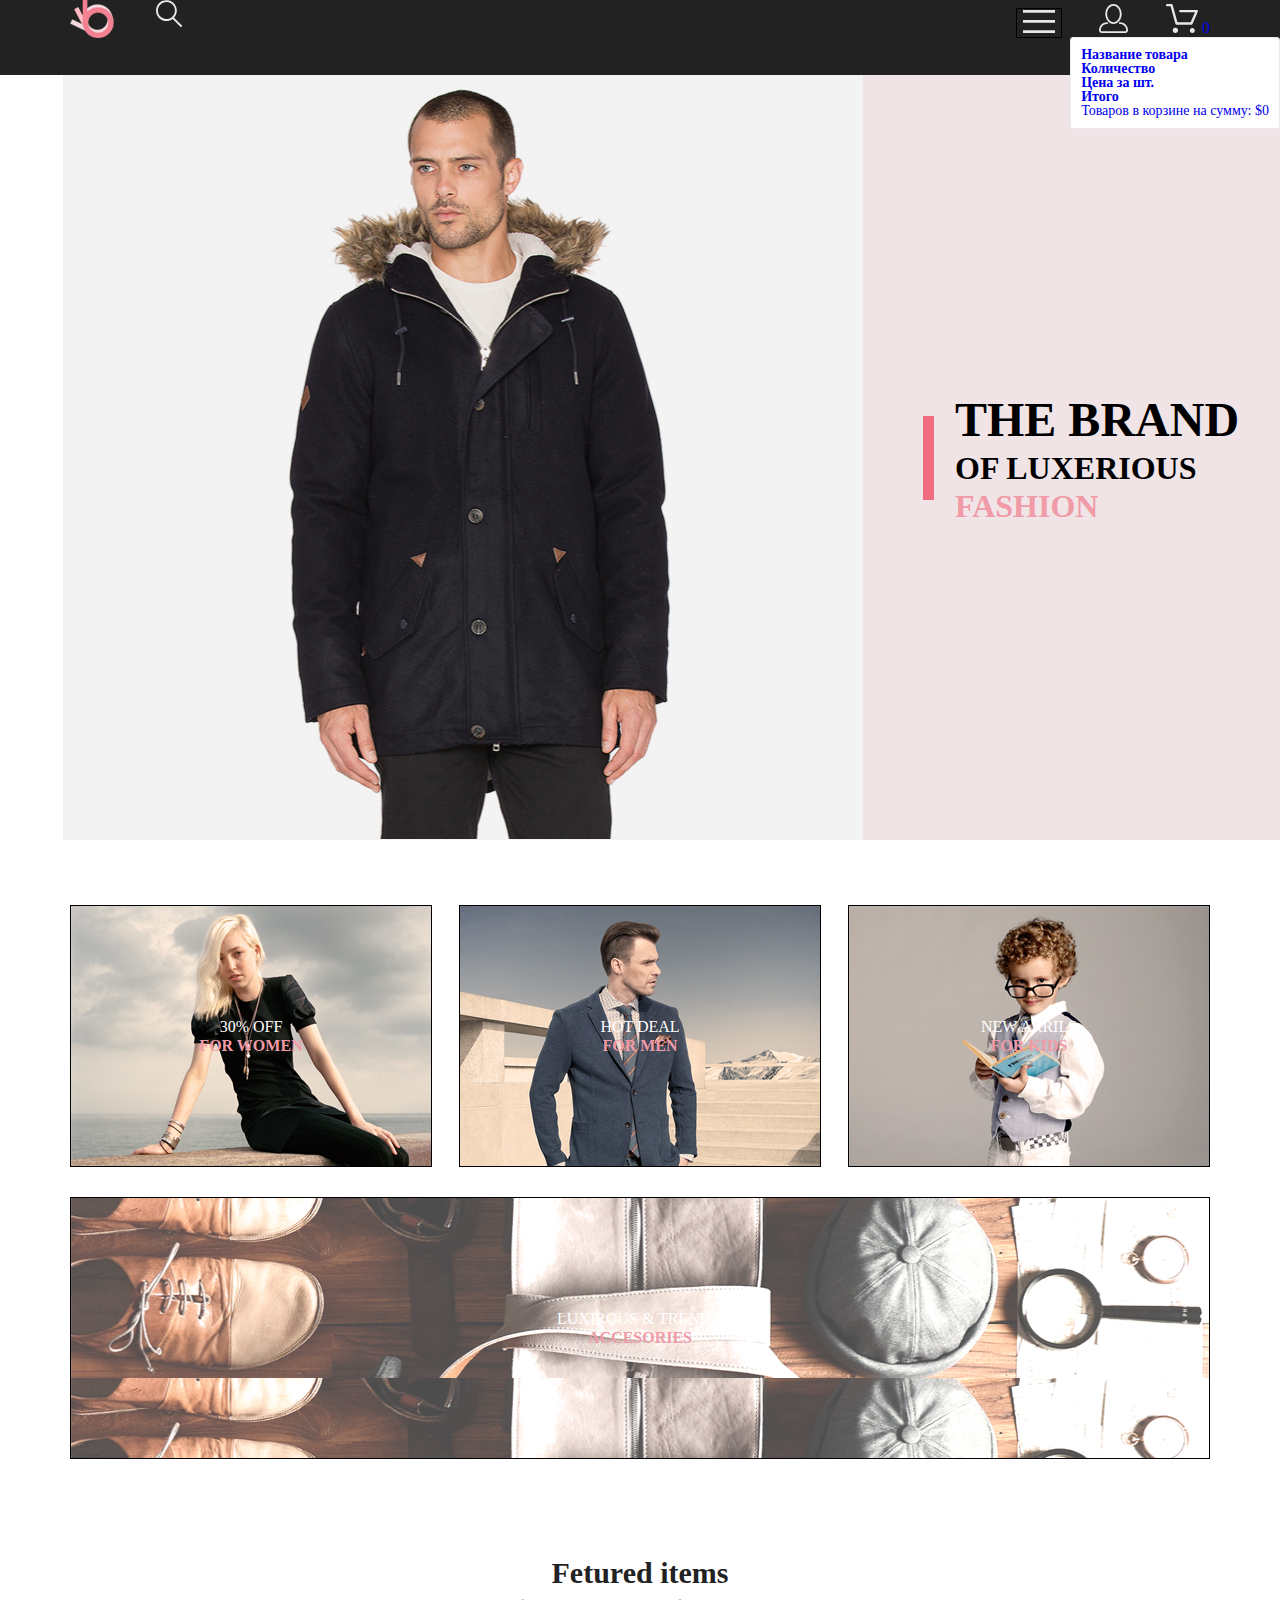
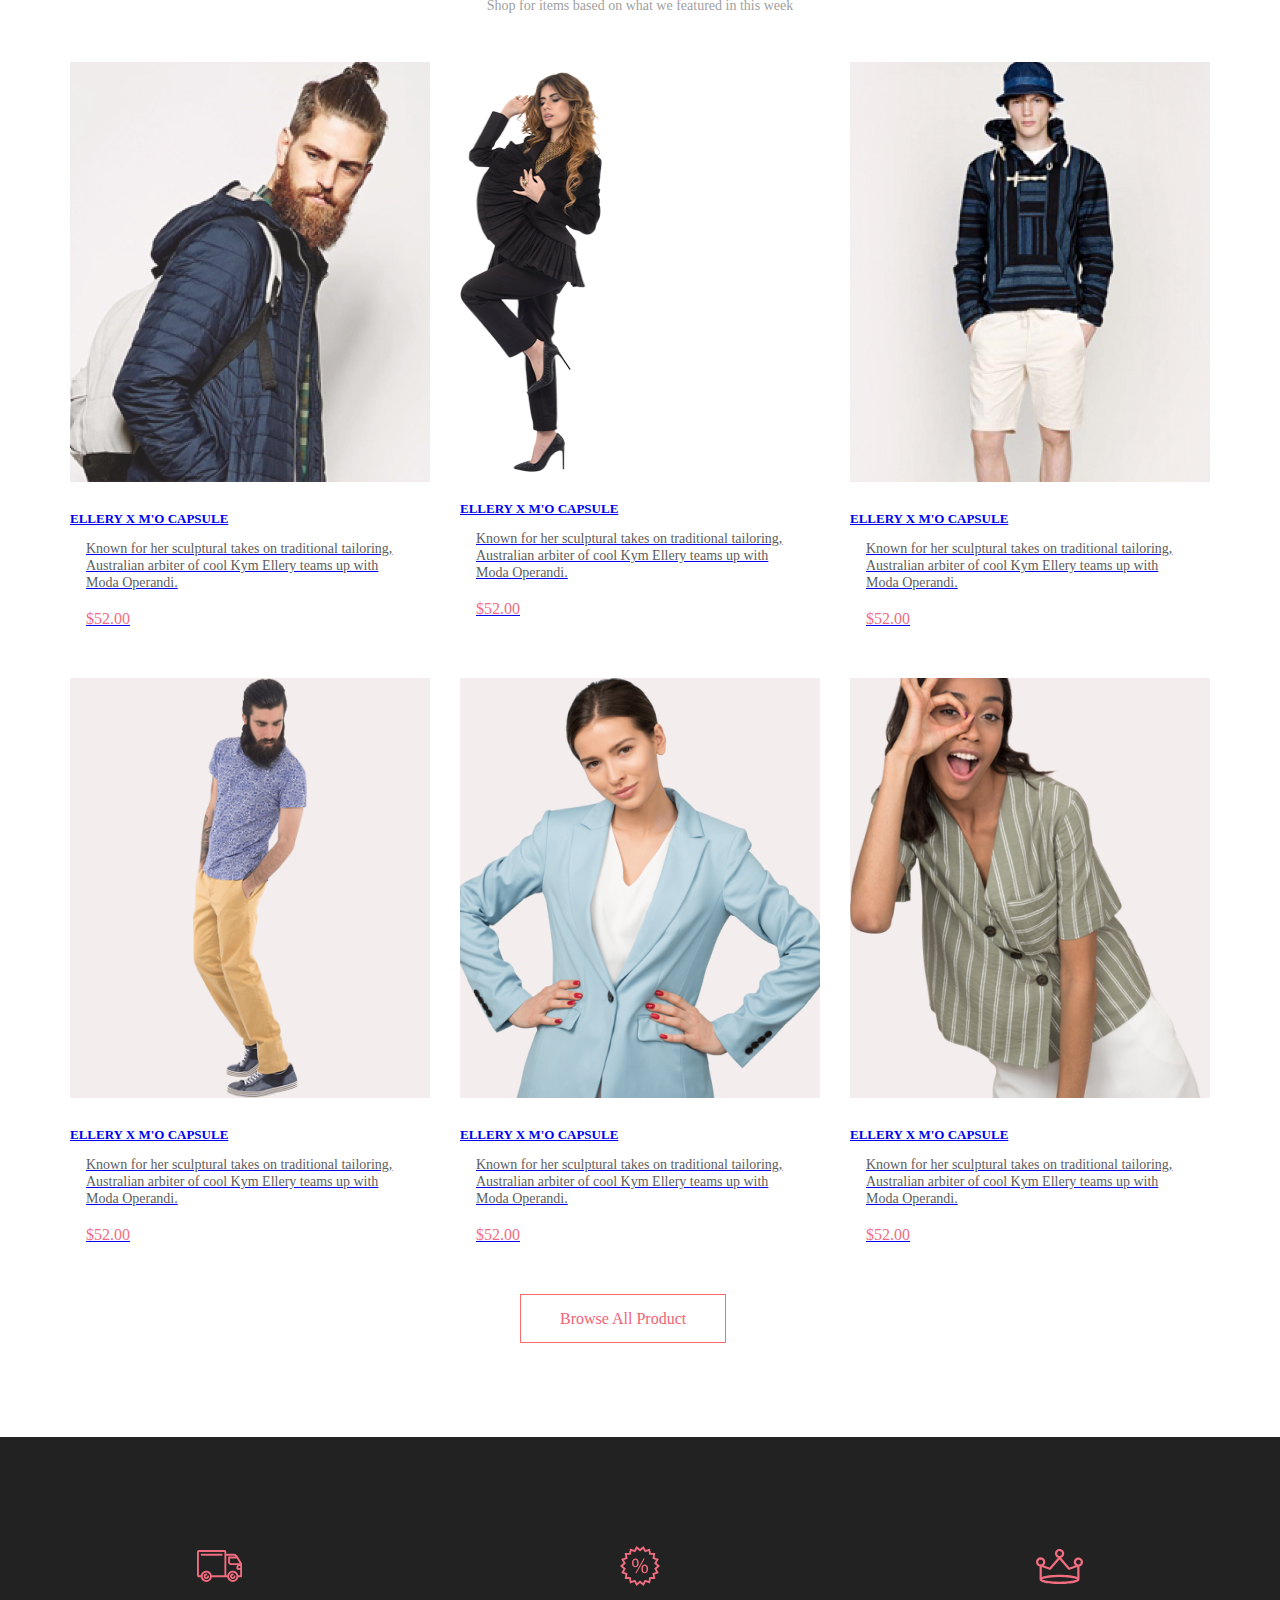
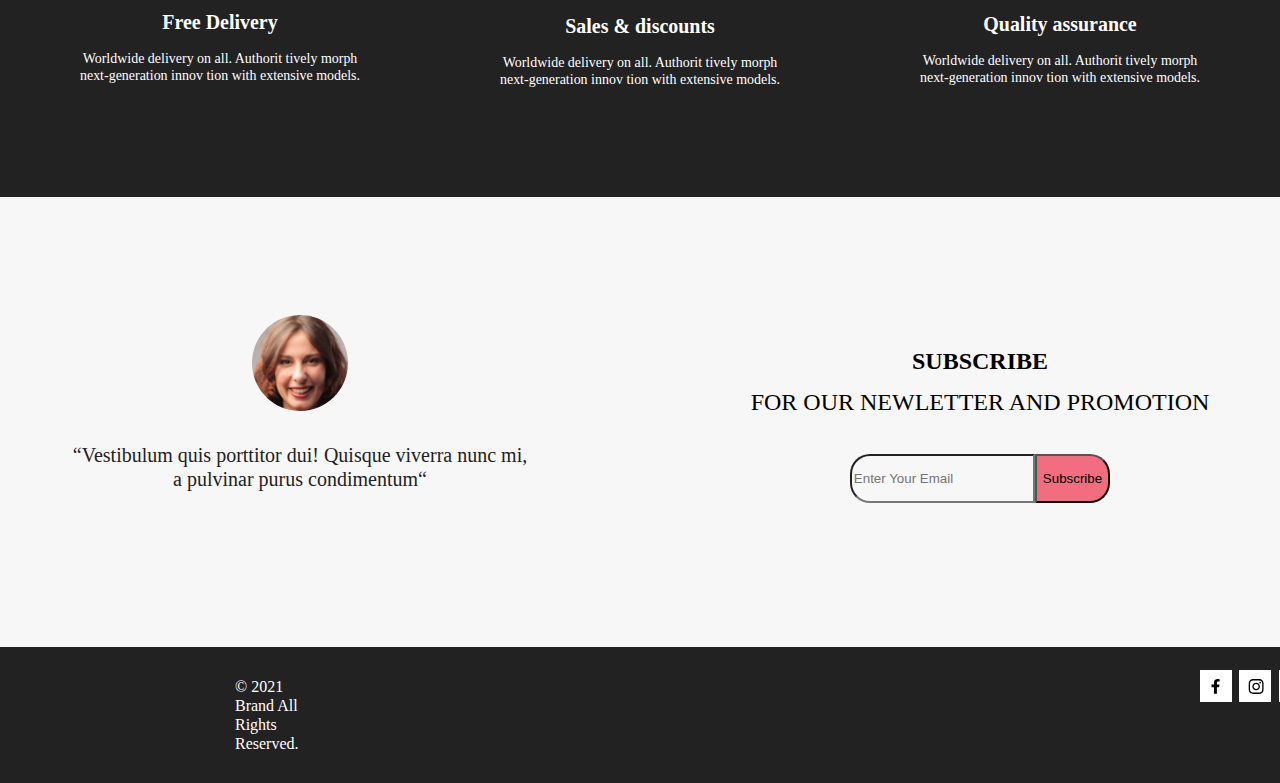
<file: index.html>
<!DOCTYPE html>
<html lang="en">

<head>
    <meta charset="UTF-8">
    <meta http-equiv="X-UA-Compatible" content="IE=edge">
    <meta name="viewport" content="width=device-width, initial-scale=1.0">
    <title>Document</title>
    <link rel="stylesheet" href="./scss/style.css">
    <link rel="preconnect" href="https://fonts.googleapis.com">
    <link rel="preconnect" href="https://fonts.gstatic.com" crossorigin>
    <link href="https://fonts.googleapis.com/css2?family=Lato:ital,wght@0,400;0,700;0,900;1,400&display=swap"
        rel="stylesheet">
</head>

<body>
    <header class="header">
        <div class=" header__wrp container">
            <div class="header__logo-form-wrp">
                <a class="header__logo" href="#">
                    <img src="./svg/logo.svg" alt="logo"></a>
                <div class="header__search">
                    <svg class="loupe__icon" width="27" height="28" viewBox="0 0 27 28"
                        xmlns="http://www.w3.org/2000/svg">
                        <path
                            d="M19.0596 17.6259C20.6713 15.8658 21.6282 13.6048 21.7698 11.2225C21.9113 8.84018 21.2288 6.48173 19.8369 4.54318C18.445 2.60463 16.4285 1.20404 14.126 0.576619C11.8234 -0.0508009 9.3751 0.13316 7.19217 1.09761C5.00923 2.06205 3.22463 3.74825 2.13804 5.87302C1.05145 7.9978 0.729054 10.4318 1.225 12.7661C1.72094 15.1005 3.00501 17.1932 4.86158 18.6927C6.71814 20.1922 9.03413 21.0072 11.4206 21.0009C13.673 21.004 15.8645 20.27 17.6606 18.9109L25.4086 26.7179C25.4941 26.807 25.5965 26.8781 25.7099 26.927C25.8232 26.9759 25.9452 27.0017 26.0686 27.0029C26.1923 27.0033 26.3148 26.9782 26.4283 26.9292C26.5419 26.8801 26.6441 26.8082 26.7286 26.7179C26.9025 26.537 26.9997 26.2958 26.9997 26.0449C26.9997 25.794 26.9025 25.5528 26.7286 25.3719L19.0596 17.6259ZM2.88662 10.5009C2.89946 8.81563 3.41094 7.17187 4.35659 5.77685C5.30224 4.38183 6.63972 3.29801 8.20044 2.662C9.76115 2.02599 11.4752 1.86627 13.1266 2.20298C14.7779 2.53969 16.2926 3.35775 17.4797 4.55404C18.6668 5.75033 19.4732 7.27129 19.7972 8.92519C20.1212 10.5791 19.9483 12.2919 19.3002 13.8476C18.6522 15.4034 17.5581 16.7325 16.1559 17.6674C14.7536 18.6023 13.1059 19.1011 11.4206 19.1009C9.14916 19.0901 6.97482 18.1784 5.37484 16.566C3.77486 14.9537 2.87998 12.7724 2.88662 10.5009Z" />
                    </svg>
                </div>
            </div>
            <div class="header__menu">
                <button class="header__menu--button">
                    <svg class="burger__icon" width="32" height="23" viewBox="0 0 32 23"
                        xmlns="http://www.w3.org/2000/svg">
                        <path d="M0 23V20.31H32V23H0ZM0 12.76V10.07H32V12.76H0ZM0 2.69V0H32V2.69H0Z" />
                    </svg>
                </button>
                <a class="header__link" href="#">
                    <svg class="people__icon" width="29" height="29" viewBox="0 0 29 29"
                        xmlns="http://www.w3.org/2000/svg">
                        <path
                            d="M14.5 19.937C19 19.937 22.656 15.464 22.656 9.968C22.656 4.472 19 0 14.5 0C13.3631 0.0217413 12.2463 0.303398 11.2351 0.823397C10.2239 1.34339 9.34507 2.08794 8.66602 3C7.12663 4.99573 6.30819 7.45381 6.34399 9.974C6.34399 15.465 10 19.937 14.5 19.937ZM14.5 1.813C18 1.813 20.844 5.472 20.844 9.969C20.844 14.466 17.998 18.125 14.5 18.125C11.002 18.125 8.15603 14.465 8.15503 9.969C8.15403 5.473 11 1.813 14.5 1.813ZM20.844 18.125C20.6036 18.125 20.373 18.2205 20.203 18.3905C20.033 18.5605 19.9375 18.7911 19.9375 19.0315C19.9375 19.2719 20.033 19.5025 20.203 19.6725C20.373 19.8425 20.6036 19.938 20.844 19.938C22.526 19.9399 24.1386 20.6088 25.3279 21.7982C26.5172 22.9875 27.1861 24.6 27.188 26.282C27.1875 26.5221 27.0918 26.7523 26.922 26.9221C26.7522 27.0918 26.5221 27.1875 26.282 27.188H2.71997C2.47985 27.1875 2.24975 27.0918 2.07996 26.9221C1.91016 26.7523 1.81449 26.5221 1.81396 26.282C1.81608 24.6001 2.48517 22.9877 3.67444 21.7985C4.86371 20.6092 6.47608 19.9401 8.15796 19.938C8.39824 19.938 8.62868 19.8425 8.79858 19.6726C8.96849 19.5027 9.06396 19.2723 9.06396 19.032C9.06396 18.7917 8.96849 18.5613 8.79858 18.3914C8.62868 18.2215 8.39824 18.126 8.15796 18.126C5.99541 18.1279 3.92201 18.9875 2.39258 20.5164C0.863144 22.0453 0.00264777 24.1185 0 26.281C0.000794067 27.0019 0.287502 27.693 0.797241 28.2027C1.30698 28.7125 1.99811 28.9992 2.71899 29H26.282C27.0027 28.9989 27.6936 28.7121 28.2031 28.2024C28.7126 27.6927 28.9992 27.0017 29 26.281C28.9974 24.1187 28.1372 22.0457 26.6083 20.5168C25.0793 18.9878 23.0063 18.1276 20.844 18.125Z" />
                    </svg>
                </a>
                <a class="header__link" href="#">
                    <span class="basketIconWrap">
                        <svg class="basket__icon" width="33" height="29" viewBox="0 0 33 29" fill="none"
                            xmlns="http://www.w3.org/2000/svg">
                            <path
                                d="M27.199 29C26.5512 28.9738 25.9396 28.6948 25.4952 28.2227C25.0509 27.7506 24.8094 27.1232 24.8225 26.475C24.8356 25.8269 25.1023 25.2097 25.5653 24.7559C26.0283 24.3022 26.6508 24.048 27.2991 24.048C27.9474 24.048 28.5697 24.3022 29.0327 24.7559C29.4957 25.2097 29.7624 25.8269 29.7755 26.475C29.7886 27.1232 29.5471 27.7506 29.1028 28.2227C28.6585 28.6948 28.0468 28.9738 27.399 29H27.199ZM7.75098 26.32C7.75098 25.79 7.90815 25.2718 8.20264 24.8311C8.49712 24.3904 8.91569 24.0469 9.4054 23.844C9.8951 23.6412 10.434 23.5881 10.9539 23.6915C11.4737 23.7949 11.9512 24.0502 12.326 24.425C12.7009 24.7998 12.9562 25.2773 13.0596 25.7972C13.163 26.317 13.1098 26.8559 12.907 27.3456C12.7041 27.8353 12.3606 28.2539 11.9199 28.5483C11.4792 28.8428 10.9611 29 10.431 29C10.0789 29.0003 9.73017 28.9311 9.40479 28.7966C9.0794 28.662 8.78374 28.4646 8.53467 28.2158C8.28559 27.9669 8.08805 27.6713 7.95325 27.3461C7.81844 27.0208 7.74902 26.6721 7.74902 26.32H7.75098ZM11.551 20.686C11.2916 20.6868 11.039 20.6024 10.8322 20.4457C10.6253 20.2891 10.4756 20.0689 10.406 19.819L5.573 2.36401H2.18005C1.86657 2.36401 1.56591 2.23947 1.34424 2.01781C1.12257 1.79614 0.998047 1.49549 0.998047 1.18201C0.998047 0.868519 1.12257 0.567873 1.34424 0.346205C1.56591 0.124537 1.86657 5.81268e-06 2.18005 5.81268e-06H6.46106C6.72055 -0.00080736 6.97309 0.0837201 7.17981 0.240568C7.38653 0.397416 7.53589 0.617884 7.60498 0.868006L12.438 18.323H25.616L29.999 8.27501H15.399C15.2409 8.27961 15.0834 8.25242 14.9359 8.19507C14.7884 8.13771 14.6539 8.05134 14.5404 7.94108C14.4269 7.83082 14.3366 7.69891 14.275 7.55315C14.2134 7.40739 14.1816 7.25075 14.1816 7.0925C14.1816 6.93426 14.2134 6.77762 14.275 6.63186C14.3366 6.4861 14.4269 6.35419 14.5404 6.24393C14.6539 6.13367 14.7884 6.0473 14.9359 5.98994C15.0834 5.93259 15.2409 5.90541 15.399 5.91001H31.812C32.0077 5.90996 32.2003 5.95866 32.3724 6.05172C32.5446 6.14478 32.6908 6.27926 32.798 6.44301C32.9058 6.60729 32.9714 6.79569 32.9889 6.99145C33.0063 7.18721 32.9752 7.38424 32.8981 7.565L27.493 19.977C27.4007 20.1876 27.249 20.3668 27.0565 20.4927C26.864 20.6186 26.6391 20.6858 26.4091 20.686H11.551Z"
                                fill="#E8E8E8" />
                        </svg>
                        <span class="basket__icon--circle">0</span>
                        <div class="basket hidden">
                            <div class="basketRow basketHeader">
                                <div>Название товара</div>
                                <div>Количество</div>
                                <div>Цена за шт.</div>
                                <div>Итого</div>
                            </div>

                            <div class="basketTotal">
                                Товаров в корзине на сумму:
                                $<span class="basketTotalValue">0</span>
                            </div>
                        </div>
                    </span>

                </a>
            </div>
        </div>




        <nav class="header__nav">
            <h2 class="header__nav--title">menu</h2>
            <ul class="header__nav--list">
                <li class="header__nav--item nav-sub-item">
                    <a class="nav-sub-item__link" href="#">man</a>
                    <ul class="nav-sub-item__list">
                        <li><a class="nav-sub-item__link" href="#">accessories</a></li>
                        <li><a class="nav-sub-item__link" href="#">bags</a></li>
                        <li><a class="nav-sub-item__link" href="#">denim</a></li>
                        <li><a class="nav-sub-item__link" href="#">t-shirts</a></li>
                    </ul>
                </li>
                <li class="header__nav--item nav-sub-item">
                    <a class="nav-sub-item__link" href="#">woman</a>
                    <ul class="nav-sub-item__list">
                        <li><a class="nav-sub-item__link" href="#">accessories</a></li>
                        <li><a class="nav-sub-item__link" href="#">jackets & coats</a></li>
                        <li><a class="nav-sub-item__link" href="#">polos</a></li>
                        <li><a class="nav-sub-item__link" href="#">t-shirts</a></li>
                        <li><a class="nav-sub-item__link" href="#">shirts</a></li>
                    </ul>
                </li>
                <li class="header__nav--item nav-sub-item">
                    <a class="nav-sub-item__link" href="#">kids</a>
                    <ul class="nav-sub-item__list">
                        <li><a class="nav-sub-item__link" href="#">accessories</a></li>
                        <li><a class="nav-sub-item__link" href="#">jackets & coats</a></li>
                        <li><a class="nav-sub-item__link" href="#">polos</a></li>
                        <li><a class="nav-sub-item__link" href="#">t-shirts</a></li>
                        <li><a class="nav-sub-item__link" href="#">shirts</a></li>
                        <li><a class="nav-sub-item__link" href="#">bags</a></li>
                    </ul>
                </li>
            </ul>
        </nav>
    </header>


    <main>
        <section class="brand">
            <img class="brand__img" src="./png/man.png" alt="man" width="800" height="765">
            <div class="brand__title-wrp">
                <h1 class="brand__title">the brand<span class="brand__subtitle"> of luxerious<span
                            class="brand__subtitle-pink"> fashion</span></span></h1>
            </div>
        </section>
        <section class="sales container">
            <h2 class="visually-hidden">sales</h2>
            <ul class="sales__list">
                <li class="sales__item sales__item--woman">
                    <p class="sales__item-text">30% off</p>
                    <h3 class="sales__item-title">for women</h3>
                </li>
                <li class="sales__item sales__item--man">
                    <p class="sales__item-offer">hot deal</p>
                    <h3 class="sales__item-chapter">for men</h3>
                </li>
                <li class="sales__item sales__item--kids">
                    <p class="sales__item-recording">new arrils</p>
                    <h3 class="sales__item-column">for kids</h3>
                </li>
                <li class="sales__item sales__item--shoes">
                    <p class="sales__item-inscription">luxirous & trendy</p>
                    <h3 class="sales__item-catalog">accesories</h3>
                </li>
            </ul>
        </section>
        <section class="products container">
            <h2 class="products__title">Fetured items</h2>
            <p class="products__subtitle">Shop for items based on what we featured in this week</p>
            <ul class="products__list">
                <li class="products__item">
                    <a href="#">
                        <img class="products__item--img" src="./png/product-1.jpg" alt="product-1">
                        <div class="overlay">
                            <div class="border">
                                <button class="border__info" productId="0">
                                    <img class="border__basket" src="./svg/product_basket.svg" alt="product_basket">
                                    <p class="border__text">Add to Cart</p>
                                </button>
                            </div>
                        </div>
                        <div class="products__block">
                            <h3 class="products__item-title">ellery x m'o capsule</h3>
                            <p class="products__item-text">Known for her sculptural takes on traditional tailoring,
                                Australian arbiter of cool Kym Ellery
                                teams up with Moda Operandi.</p>
                            <p class="products__item-price">$52.00</p>
                        </div>
                    </a>
                </li>
                <li class="products__item">
                    <a href="#">
                        <img class="products__item--img" src="./png/product-2.png" alt="product-2">
                        <div class="overlay">
                            <div class="border">
                                <button class="border__info" productId="1">
                                    <img class="border__basket" src="./svg/product_basket.svg" alt="product_basket">
                                    <p class="border__text">Add to Cart</p>
                                </button>
                            </div>
                        </div>
                        <div class="products__block">
                            <h3 class="products__item-title">ellery x m'o capsule</h3>
                            <p class="products__item-text">Known for her sculptural takes on traditional tailoring,
                                Australian
                                arbiter of cool Kym Ellery teams up with Moda Operandi.</p>
                            <p class="products__item-price">$52.00</p>
                        </div>
                    </a>
                </li>
                <li class="products__item">
                    <a href="#">
                        <img class="products__item--img" src="./png/product-3.jpg" alt="product-3">
                        <div class="overlay">
                            <div class="border">
                                <button class="border__info" productId="2">
                                    <img class="border__basket" src="./svg/product_basket.svg" alt="product_basket">
                                    <p class="border__text">Add to Cart</p>
                                </button>
                            </div>
                        </div>
                        </div>
                        <div class="products__block">
                            <h3 class="products__item-title">ellery x m'o capsule</h3>
                            <p class="products__item-text">Known for her sculptural takes on traditional tailoring,
                                Australian
                                arbiter of cool Kym Ellery
                                teams up with Moda Operandi.</p>
                            <p class="products__item-price">$52.00</p>
                        </div>
                    </a>
                </li>
                <li class="products__item">
                    <a href="#">
                        <img class="products__item--img" src="./png/product-4.jpg" alt="product-4">
                        <div class="overlay">
                            <div class="border">
                                <button class="border__info" productId="3">
                                    <img class="border__basket" src="./svg/product_basket.svg" alt="product_basket">
                                    <p class="border__text">Add to Cart</p>
                                </button>
                            </div>
                        </div>
                        </div>
                        <div class="products__block">
                            <h3 class="products__item-title">ellery x m'o capsule</h3>
                            <p class="products__item-text">Known for her sculptural takes on traditional tailoring,
                                Australian
                                arbiter of cool Kym Ellery
                                teams up with Moda Operandi.</p>
                            <p class="products__item-price">$52.00</p>
                        </div>
                    </a>
                </li>
                <li class="products__item">
                    <a href="#">
                        <img class="products__item--img" src="./png/product-5.jpg" alt="product-5">
                        <div class="overlay">
                            <div class="border">
                                <button class="border__info" productId="4">
                                    <img class="border__basket" src="./svg/product_basket.svg" alt="product_basket">
                                    <p class="border__text">Add to Cart</p>
                                </button>
                            </div>
                        </div>
                        <div class="products__block">
                            <h3 class="products__item-title">ellery x m'o capsule</h3>
                            <p class="products__item-text">Known for her sculptural takes on traditional tailoring,
                                Australian
                                arbiter of cool Kym Ellery
                                teams up with Moda Operandi.</p>
                            <p class="products__item-price">$52.00</p>
                        </div>
                    </a>
                </li>
                <li class="products__item">
                    <a href="#">
                        <img class="products__item--img" src="./png/product-6.jpg" alt="product-6">
                        <div class="overlay">
                            <div class="border">
                                <button class="border__info" productId="5">
                                    <img class="border__basket" src="./svg/product_basket.svg" alt="product_basket">
                                    <p class="border__text">Add to Cart</p>
                                </button>
                            </div>
                        </div>
                        <div class="products__block">
                            <h3 class="products__item-title">ellery x m'o capsule</h3>
                            <p class="products__item-text">Known for her sculptural takes on traditional tailoring,
                                Australian
                                arbiter of cool Kym Ellery
                                teams up with Moda Operandi.</p>
                            <p class="products__item-price">$52.00</p>
                        </div>
                    </a>
                </li>
            </ul>
            <div class="products__btn">
                <a class="products__btn--click" href="#">Browse All Product</a>
            </div>
        </section>

        <section class="information">
            <ul class="information__list container">
                <li class="information__item">
                    <svg class="car__icon" width="46" height="32" viewBox="0 0 46 32"
                        xmlns="http://www.w3.org/2000/svg">
                        <path
                            d="M30.2873 27.2429H14.8103C14.6031 28.5509 13.936 29.742 12.929 30.6021C11.922 31.4621 10.6411 31.9346 9.31682 31.9346C7.99252 31.9346 6.71166 31.4621 5.70464 30.6021C4.69762 29.742 4.03052 28.5509 3.82332 27.2429H1.88631C1.39149 27.2397 0.918139 27.0404 0.570025 26.6887C0.221911 26.337 0.0274507 25.8618 0.0293142 25.3669V1.87695C0.0271852 1.38195 0.221516 0.906335 0.569658 0.554443C0.917801 0.202551 1.39131 0.00317363 1.88631 0H27.4373C27.9322 0.00317353 28.4056 0.202522 28.7536 0.554443C29.1016 0.906364 29.2957 1.38204 29.2933 1.87695V3.78198H36.4143C36.4947 3.78164 36.5747 3.79208 36.6523 3.81299C38.9523 4.01299 40.1093 5.2129 41.3293 7.2749L44.8883 13.3689C44.9732 13.5136 45.018 13.6782 45.0183 13.8459V26.304C45.0194 26.5515 44.9221 26.7892 44.7479 26.9651C44.5737 27.141 44.3369 27.2406 44.0893 27.2419H41.2753C41.0681 28.5499 40.401 29.741 39.394 30.6011C38.387 31.4611 37.1061 31.9336 35.7818 31.9336C34.4575 31.9336 33.1767 31.4611 32.1696 30.6011C31.1626 29.741 30.4955 28.5499 30.2883 27.2419L30.2873 27.2429ZM32.0653 26.304C32.0732 27.0369 32.2977 27.7511 32.7107 28.3567C33.1236 28.9623 33.7065 29.4322 34.3859 29.7073C35.0653 29.9824 35.811 30.0503 36.5289 29.9026C37.2469 29.7548 37.9051 29.398 38.4207 28.877C38.9363 28.3559 39.2862 27.6941 39.4265 26.9746C39.5667 26.2551 39.491 25.5103 39.2088 24.8337C38.9267 24.1572 38.4507 23.5794 37.8408 23.1729C37.2309 22.7663 36.5143 22.5491 35.7813 22.5488C34.791 22.5552 33.8436 22.9543 33.1469 23.6582C32.4503 24.3621 32.0613 25.3136 32.0653 26.304ZM5.60134 26.304C5.60923 27.0369 5.83376 27.7511 6.24669 28.3567C6.65962 28.9623 7.2425 29.4322 7.92192 29.7073C8.60135 29.9824 9.34697 30.0503 10.0649 29.9026C10.7829 29.7548 11.4411 29.398 11.9567 28.877C12.4723 28.3559 12.8222 27.6941 12.9625 26.9746C13.1027 26.2551 13.027 25.5103 12.7448 24.8337C12.4627 24.1572 11.9867 23.5794 11.3768 23.1729C10.7669 22.7663 10.0503 22.5491 9.31731 22.5488C8.32679 22.5549 7.37915 22.9537 6.6823 23.6577C5.98545 24.3617 5.59634 25.3134 5.60033 26.304H5.60134ZM41.2733 25.366H43.1593V19.7478H40.4233C40.3007 19.7473 40.1794 19.7227 40.0664 19.6753C39.9533 19.6279 39.8507 19.5585 39.7644 19.4714C39.6781 19.3843 39.6099 19.281 39.5635 19.1675C39.5172 19.054 39.4937 18.9324 39.4943 18.8098V16.9629C39.494 16.2423 39.7696 15.5488 40.2643 15.0249H33.8853C33.8081 15.0248 33.7312 15.015 33.6563 14.9958C32.9516 14.933 32.2961 14.6081 31.8194 14.0852C31.3428 13.5623 31.0798 12.8794 31.0823 12.1719V7.47192C31.0817 7.34927 31.1052 7.22758 31.1515 7.11401C31.1978 7.00044 31.2661 6.89725 31.3523 6.81006C31.4386 6.72286 31.5412 6.6535 31.6543 6.60596C31.7674 6.55841 31.8887 6.53361 32.0113 6.53296H38.4943C38.15 6.21428 37.7426 5.97123 37.2986 5.81982C36.8545 5.66842 36.3836 5.61187 35.9163 5.65381H29.2933V25.3618H30.2873C30.4945 24.0538 31.1616 22.8627 32.1687 22.0027C33.1757 21.1426 34.4565 20.6702 35.7808 20.6702C37.1051 20.6702 38.386 21.1426 39.393 22.0027C40.4 22.8627 41.0671 24.0538 41.2743 25.3618L41.2733 25.366ZM14.8093 25.366H27.4363V1.87598H1.88631V25.366H3.82332C4.03052 24.058 4.69762 22.8666 5.70464 22.0066C6.71166 21.1465 7.99252 20.6741 9.31682 20.6741C10.6411 20.6741 11.922 21.1465 12.929 22.0066C13.936 22.8666 14.6031 24.058 14.8103 25.366H14.8093ZM41.3513 16.9658V17.875H43.1593V16.0278H42.2803C42.0335 16.0294 41.7973 16.1288 41.6234 16.304C41.4495 16.4792 41.352 16.716 41.3523 16.9629L41.3513 16.9658ZM32.9383 12.1738C32.9372 12.4263 33.0363 12.6691 33.2139 12.8486C33.3914 13.0282 33.6328 13.13 33.8853 13.1318C33.9492 13.1316 34.0129 13.1384 34.0753 13.1519H42.6003L39.8343 8.41602H32.9343L32.9383 12.1738ZM33.0313 26.3059C33.0284 25.5734 33.3162 24.8695 33.8316 24.3489C34.3469 23.8283 35.0478 23.5333 35.7803 23.5288C36.0291 23.5288 36.2677 23.6278 36.4436 23.8037C36.6195 23.9796 36.7183 24.218 36.7183 24.4668C36.7183 24.7156 36.6195 24.9542 36.4436 25.1301C36.2677 25.306 36.0291 25.4048 35.7803 25.4048C35.602 25.4032 35.4272 25.4548 35.2782 25.5527C35.1291 25.6507 35.0125 25.7905 34.9432 25.9548C34.8738 26.1191 34.8548 26.3005 34.8887 26.4756C34.9225 26.6507 35.0076 26.8118 35.1331 26.9385C35.2586 27.0651 35.419 27.1516 35.5938 27.187C35.7686 27.2224 35.9499 27.2051 36.1149 27.1372C36.2798 27.0693 36.4208 26.9538 36.5201 26.8057C36.6193 26.6575 36.6723 26.4833 36.6723 26.3049C36.6723 26.0587 36.7701 25.8226 36.9443 25.6484C37.1184 25.4743 37.3546 25.3765 37.6008 25.3765C37.8471 25.3765 38.0832 25.4743 38.2574 25.6484C38.4315 25.8226 38.5293 26.0587 38.5293 26.3049C38.5293 27.0343 38.2396 27.7338 37.7239 28.2495C37.2081 28.7652 36.5087 29.0549 35.7793 29.0549C35.05 29.0549 34.3505 28.7652 33.8348 28.2495C33.319 27.7338 33.0293 27.0343 33.0293 26.3049L33.0313 26.3059ZM6.56731 26.3059C6.56438 25.5734 6.8522 24.8695 7.36757 24.3489C7.88294 23.8283 8.58378 23.5333 9.31633 23.5288C9.5651 23.5288 9.80369 23.6278 9.9796 23.8037C10.1555 23.9796 10.2543 24.218 10.2543 24.4668C10.2543 24.7156 10.1555 24.9542 9.9796 25.1301C9.80369 25.306 9.5651 25.4048 9.31633 25.4048C9.138 25.4032 8.96319 25.4548 8.81413 25.5527C8.66508 25.6507 8.54849 25.7905 8.47914 25.9548C8.4098 26.1191 8.39082 26.3005 8.42464 26.4756C8.45846 26.6507 8.54354 26.8118 8.66908 26.9385C8.79463 27.0651 8.95498 27.1516 9.12978 27.187C9.30458 27.2224 9.48595 27.2051 9.65087 27.1372C9.81579 27.0693 9.95683 26.9538 10.0561 26.8057C10.1553 26.6575 10.2083 26.4833 10.2083 26.3049C10.2083 26.0587 10.3061 25.8226 10.4803 25.6484C10.6544 25.4743 10.8906 25.3765 11.1368 25.3765C11.3831 25.3765 11.6193 25.4743 11.7934 25.6484C11.9675 25.8226 12.0653 26.0587 12.0653 26.3049C12.0653 27.0343 11.7756 27.7338 11.2599 28.2495C10.7441 28.7652 10.0447 29.0549 9.31532 29.0549C8.58598 29.0549 7.8865 28.7652 7.37078 28.2495C6.85505 27.7338 6.56532 27.0343 6.56532 26.3049L6.56731 26.3059ZM4.70934 5.65991C4.46056 5.65991 4.22198 5.56116 4.04607 5.38525C3.87016 5.20934 3.77132 4.9707 3.77132 4.72192C3.77132 4.47315 3.87016 4.2345 4.04607 4.05859C4.22198 3.88268 4.46056 3.78394 4.70934 3.78394H24.6093C24.8581 3.78394 25.0967 3.88268 25.2726 4.05859C25.4485 4.2345 25.5473 4.47315 25.5473 4.72192C25.5473 4.9707 25.4485 5.20934 25.2726 5.38525C25.0967 5.56116 24.8581 5.65991 24.6093 5.65991H4.70934Z" />
                    </svg>
                    <h3 class="information__item-title">Free Delivery</h3>
                    <p class="information__item-text">Worldwide delivery on all. Authorit tively morph next-generation
                        innov tion with extensive
                        models.
                    </p>
                </li>
                <li class="information__item">
                    <svg class="persent__icon" width="40" height="40" viewBox="0 0 40 40"
                        xmlns="http://www.w3.org/2000/svg">
                        <path
                            d="M19.994 37.0239L16.523 39.9238L14.235 36.0039L9.995 37.5159L9.17297 33.0359L4.67999 32.991L5.41199 28.491L1.20398 26.8909L3.414 22.925L0 19.96L3.41199 16.9929L1.20203 13.0278L5.41101 11.428L4.67798 6.93286L9.172 6.88892L9.99402 2.40894L14.234 3.91992L16.522 0L19.993 2.8999L23.464 0L25.753 3.9209L29.993 2.40894L30.814 6.88989L35.308 6.93481L34.576 11.4299L38.784 13.03L36.574 16.9958L39.986 19.9609L36.574 22.928L38.783 26.894L34.574 28.4939L35.307 32.988L30.812 33.033L29.991 37.5139L25.753 36.0029L23.464 39.9229L19.994 37.0239ZM21.2 35.541L22.961 37.012L24.122 35.022L24.914 33.666L26.382 34.189L28.533 34.957L28.95 32.6838L29.235 31.1289L30.796 31.113L33.078 31.092L32.706 28.8098L32.452 27.25L33.911 26.696L36.045 25.8828L34.925 23.873L34.159 22.498L35.342 21.4709L37.076 19.9609L35.343 18.4609L34.16 17.4319L34.926 16.0559L36.047 14.0449L33.913 13.2339L32.454 12.6809L32.709 11.1208L33.081 8.83984L30.799 8.81689L29.239 8.80103L28.954 7.24683L28.538 4.97388L26.386 5.74097L24.918 6.26392L24.125 4.90698L22.963 2.91699L21.201 4.38794L19.996 5.39282L18.791 4.38794L17.03 2.91699L15.869 4.90601L15.077 6.26294L13.608 5.73999L11.458 4.97192L11.04 7.24585L10.755 8.80005L9.19501 8.81592L6.914 8.83789L7.28601 11.1199L7.53998 12.678L6.08099 13.2329L3.94598 14.0439L5.06702 16.0549L5.83301 17.4299L4.65002 18.459L2.91602 19.967L4.64899 21.4739L5.83197 22.5029L5.06598 23.8779L3.94501 25.8879L6.078 26.698L7.53802 27.2529L7.28302 28.812L6.91199 31.0959L9.19299 31.1189L10.753 31.135L11.038 32.6899L11.455 34.9619L13.607 34.1948L15.076 33.6719L15.868 35.0288L17.03 37.019L18.791 35.5479L19.996 34.543L21.2 35.541ZM21.318 23.02C21.318 20.093 22.883 18.4648 24.777 18.4648C26.783 18.4648 28.077 20.0279 28.077 22.7949C28.077 25.8539 26.492 27.3718 24.662 27.3718C22.883 27.3718 21.338 25.922 21.318 23.02ZM22.839 22.9319C22.816 24.7829 23.521 26.1899 24.711 26.1899C25.988 26.1899 26.561 24.8049 26.561 22.8899C26.561 21.1249 26.054 19.6528 24.711 19.6528C23.5 19.6488 22.839 21.1029 22.839 22.9309V22.9319ZM15.194 27.332L23.609 12.613H24.842L16.427 27.332H15.194ZM11.979 16.99C11.979 14.09 13.542 12.458 15.437 12.458C17.437 12.458 18.763 14.022 18.763 16.79C18.763 19.848 17.177 21.365 15.327 21.365C13.544 21.365 12 19.915 11.979 16.991V16.99ZM13.521 16.9238C13.477 18.7748 14.162 20.1809 15.371 20.1829C16.648 20.1829 17.221 18.7988 17.221 16.8828C17.221 15.1168 16.714 13.645 15.371 13.645C14.162 13.642 13.521 15.092 13.521 16.925V16.9238Z" />
                    </svg>
                    <h3 class="information__item-title">Sales & discounts</h3>
                    <p class="information__item-text">Worldwide delivery on all. Authorit tively morph next-generation
                        innov tion with extensive
                        models.
                    </p>
                </li>
                <li class="information__item">
                    <svg class="crown__icon" width="48" height="35" viewBox="0 0 48 35"
                        xmlns="http://www.w3.org/2000/svg">
                        <path
                            d="M42.3938 8.53564C41.1774 8.52335 40.0058 8.99349 39.1351 9.84302C38.2644 10.6925 37.7655 11.8522 37.7479 13.0686C37.751 13.7086 37.892 14.3405 38.1612 14.9211C38.4304 15.5018 38.8215 16.0176 39.3079 16.4336L33.4479 18.4888L25.1089 8.80566C26.0042 8.50693 26.784 7.93646 27.3396 7.17358C27.8953 6.41071 28.1992 5.49331 28.2089 4.54956C28.1837 3.33432 27.6832 2.17743 26.8149 1.3269C25.9465 0.476377 24.7794 0 23.5639 0C22.3484 0 21.1813 0.476377 20.3129 1.3269C19.4446 2.17743 18.9441 3.33432 18.9189 4.54956C18.9285 5.48395 19.2261 6.39274 19.771 7.15186C20.316 7.91097 21.0817 8.48368 21.9639 8.79175L13.6119 18.4917L7.75396 16.4368C8.24003 16.0206 8.63074 15.5045 8.89959 14.9238C9.16843 14.3432 9.30908 13.7116 9.31194 13.0718C9.33497 12.195 9.10937 11.3296 8.6613 10.5757C8.21324 9.82172 7.56095 9.2099 6.77983 8.81104C5.99872 8.41217 5.12072 8.2424 4.24724 8.32153C3.37376 8.40067 2.54051 8.72555 1.8438 9.2583C1.14709 9.79105 0.61538 10.5101 0.310108 11.3323C0.00483695 12.1545 -0.0615238 13.0462 0.118702 13.9045C0.298928 14.7629 0.718349 15.5526 1.32854 16.1826C1.93873 16.8126 2.7148 17.2571 3.56694 17.4646V29.7556C3.5743 29.8376 3.59101 29.9184 3.61687 29.9966C3.58394 30.1233 3.56721 30.2538 3.56694 30.3848C3.56694 34.7968 21.4859 34.9268 23.5289 34.9268C25.5719 34.9268 43.4909 34.7978 43.4909 30.3848C43.4902 30.2539 43.4733 30.1234 43.4408 29.9966C43.4685 29.9189 43.4853 29.8379 43.4909 29.7556V17.4646C44.5898 17.2244 45.5595 16.5828 46.2103 15.6653C46.861 14.7478 47.1458 13.6204 47.0091 12.5039C46.8724 11.3874 46.3239 10.3621 45.471 9.62866C44.6181 8.89526 43.5223 8.50653 42.3979 8.53857L42.3938 8.53564ZM21.1749 4.55176C21.1633 4.07755 21.2934 3.61062 21.5485 3.21069C21.8036 2.81076 22.172 2.49591 22.6069 2.3064C23.0417 2.11688 23.5232 2.06132 23.9898 2.14673C24.4564 2.23214 24.887 2.45463 25.2265 2.78589C25.566 3.11715 25.7991 3.542 25.8959 4.00635C25.9928 4.4707 25.9491 4.95345 25.7703 5.39282C25.5916 5.8322 25.2859 6.20831 24.8924 6.47314C24.4988 6.73798 24.0353 6.8795 23.561 6.87964C22.9362 6.88605 22.3343 6.64481 21.8871 6.2085C21.44 5.77218 21.1838 5.17647 21.1749 4.55176ZM13.5849 20.8276C13.8019 20.9026 14.0362 20.9113 14.2581 20.8525C14.48 20.7938 14.6794 20.6701 14.8309 20.4976L23.5309 10.3977L32.2309 20.4976C32.3821 20.6702 32.5813 20.7938 32.803 20.8528C33.0248 20.9117 33.2589 20.9033 33.4759 20.8286L41.2339 18.1038V28.0408C36.3489 25.9188 25.1249 25.8406 23.5339 25.8406C21.9429 25.8406 10.7149 25.9198 5.83391 28.0408V18.1038L13.5849 20.8276ZM23.5279 32.7166C14.8279 32.7166 9.27888 31.7057 6.97087 30.8547C6.6198 30.7373 6.28407 30.578 5.97087 30.3806C6.69287 29.8596 9.03194 29.1487 12.9369 28.6487C19.9723 27.844 27.0765 27.844 34.1119 28.6487C38.0119 29.1487 40.357 29.8596 41.077 30.3806C40.7663 30.5794 40.4321 30.7388 40.082 30.8547C37.78 31.7037 32.2359 32.7166 23.5279 32.7166ZM2.28093 13.0686C2.2698 12.5945 2.40025 12.1279 2.65557 11.7283C2.91089 11.3286 3.27952 11.0139 3.71441 10.8247C4.14929 10.6355 4.63063 10.5801 5.0971 10.6658C5.56356 10.7514 5.99399 10.9743 6.3333 11.3057C6.67261 11.637 6.90543 12.0618 7.00212 12.5261C7.09882 12.9904 7.05498 13.4731 6.87615 13.9124C6.69732 14.3516 6.39159 14.7277 5.9981 14.9924C5.6046 15.2572 5.14118 15.3986 4.66692 15.3987C4.04176 15.4054 3.43941 15.1638 2.99212 14.7271C2.54482 14.2903 2.28911 13.6937 2.28093 13.0686ZM42.3938 15.3987C41.9359 15.3875 41.4914 15.2414 41.116 14.9788C40.7406 14.7162 40.451 14.3487 40.2834 13.9224C40.1158 13.496 40.0776 13.0297 40.1738 12.5818C40.2699 12.1339 40.496 11.7241 40.8238 11.4041C41.1516 11.084 41.5664 10.8677 42.0165 10.7822C42.4666 10.6968 42.9319 10.7459 43.3542 10.9236C43.7765 11.1013 44.137 11.3997 44.3906 11.7812C44.6442 12.1628 44.7796 12.6105 44.78 13.0686C44.7713 13.6935 44.5153 14.2895 44.068 14.7261C43.6208 15.1626 43.0188 15.4041 42.3938 15.3977V15.3987Z" />
                    </svg>

                    <h3 class="information__item-title">Quality assurance</h3>
                    <p class="information__item-text">Worldwide delivery on all. Authorit tively morph next-generation
                        innov tion with extensive
                        models.
                    </p>
                </li>
            </ul>
        </section>
    </main>


    <footer class="footer">
        <ul class="footer__list container">
            <li class="footer__item">
                <img class="footer--img" src="./svg/women.svg" alt="women">
                <p class="footer--title">“Vestibulum quis porttitor dui! Quisque viverra nunc mi, a pulvinar purus
                    condimentum“</p>
            </li>
            <li class="footer__item">
                <h2 class="footer--text">subscribe</h2>
                <p class="footer--inscription">for our newletter and promotion</p>
                <form action="#">
                    <div class="footer__button">
                        <input class="footer__button-email" type="email" required placeholder="Enter Your Email">
                        <label class="visually-hidden" for="email">email</label>
                        <button class="footer__button-click" type="Subscribe">Subscribe</button>
                    </div>
                </form>
            </li>
        </ul>
        <div class="footer__links">
            <p class="footer__links--offer">© 2021 Brand All Rights Reserved.</p>
            <ul class="footer__links-list container">
                <li class="footer__links-item">
                    <div class="item__facebook">
                        <a href="#">
                            <svg class="facebook__icon" width="9" height="15" viewBox="0 0 9 15"
                                xmlns="http://www.w3.org/2000/svg">
                                <path
                                    d="M8.08836 8.28L8.50686 5.61602H5.89022V3.88729C5.89022 3.15847 6.25574 2.44806 7.42765 2.44806H8.61722V0.179975C8.61722 0.179975 7.53772 0 6.50561 0C4.35073 0 2.9422 1.27593 2.9422 3.5857V5.61602H0.546875V8.28H2.9422V14.72H5.89022V8.28H8.08836Z" />
                            </svg>
                        </a>
                    </div>
                </li>
                <li class="footer__links-item">
                    <div class="item__instagram">
                        <a href="#">
                            <svg class="instagram__icon" width="16" height="15" viewBox="0 0 16 15"
                                xmlns="http://www.w3.org/2000/svg">
                                <path
                                    d="M8.13897 3.68159C6.02383 3.68159 4.31774 5.38491 4.31774 7.49663C4.31774 9.60835 6.02383 11.3117 8.13897 11.3117C10.2541 11.3117 11.9602 9.60835 11.9602 7.49663C11.9602 5.38491 10.2541 3.68159 8.13897 3.68159ZM8.13897 9.9769C6.77211 9.9769 5.65467 8.8646 5.65467 7.49663C5.65467 6.12866 6.76878 5.01636 8.13897 5.01636C9.50915 5.01636 10.6233 6.12866 10.6233 7.49663C10.6233 8.8646 9.50583 9.9769 8.13897 9.9769ZM13.0078 3.52554C13.0078 4.02026 12.6087 4.41538 12.1165 4.41538C11.621 4.41538 11.2252 4.01694 11.2252 3.52554C11.2252 3.03413 11.6243 2.63569 12.1165 2.63569C12.6087 2.63569 13.0078 3.03413 13.0078 3.52554ZM15.5386 4.42866C15.4821 3.23667 15.2094 2.18081 14.3347 1.31089C13.4634 0.440967 12.4058 0.168701 11.2119 0.108936C9.9814 0.039209 6.29321 0.039209 5.0627 0.108936C3.8721 0.165381 2.81453 0.437646 1.93987 1.30757C1.06522 2.17749 0.795836 3.23335 0.735973 4.42534C0.666134 5.65386 0.666134 9.33608 0.735973 10.5646C0.79251 11.7566 1.06522 12.8124 1.93987 13.6824C2.81453 14.5523 3.86878 14.8246 5.0627 14.8843C6.29321 14.9541 9.9814 14.9541 11.2119 14.8843C12.4058 14.8279 13.4634 14.5556 14.3347 13.6824C15.2061 12.8124 15.4788 11.7566 15.5386 10.5646C15.6085 9.33608 15.6085 5.65718 15.5386 4.42866ZM13.949 11.8828C13.6895 12.5335 13.1874 13.0349 12.5322 13.2972C11.5511 13.6857 9.22314 13.596 8.13897 13.596C7.05479 13.596 4.72348 13.6824 3.74573 13.2972C3.09389 13.0382 2.59171 12.5369 2.32898 11.8828C1.93987 10.9033 2.02967 8.57905 2.02967 7.49663C2.02967 6.41421 1.9432 4.08667 2.32898 3.1105C2.58838 2.45972 3.09056 1.95835 3.74573 1.69604C4.7268 1.30757 7.05479 1.39722 8.13897 1.39722C9.22314 1.39722 11.5545 1.31089 12.5322 1.69604C13.184 1.95503 13.6862 2.4564 13.949 3.1105C14.3381 4.08999 14.2483 6.41421 14.2483 7.49663C14.2483 8.57905 14.3381 10.9066 13.949 11.8828Z" />
                            </svg>
                        </a>
                    </div>
                </li>
                <li class="footer__links-item">
                    <div class="item__pinterest">
                        <a href="#">
                            <svg class="pinterest__icon" width="13" height="16" viewBox="0 0 13 16"
                                xmlns="http://www.w3.org/2000/svg">
                                <path
                                    d="M6.74032 0.203125C3.55564 0.203125 0.408203 2.34063 0.408203 5.8C0.408203 8 1.63738 9.25 2.38233 9.25C2.68963 9.25 2.86655 8.3875 2.86655 8.14375C2.86655 7.85313 2.13091 7.23438 2.13091 6.025C2.13091 3.5125 4.03055 1.73125 6.4889 1.73125C8.60271 1.73125 10.1671 2.94062 10.1671 5.1625C10.1671 6.82187 9.50597 9.93437 7.36422 9.93437C6.59133 9.93437 5.93018 9.37187 5.93018 8.56563C5.93018 7.38438 6.74963 6.24062 6.74963 5.02187C6.74963 2.95312 3.835 3.32812 3.835 5.82812C3.835 6.35313 3.90018 6.93437 4.13298 7.4125C3.70463 9.26875 2.82931 12.0344 2.82931 13.9469C2.82931 14.5375 2.91311 15.1188 2.96899 15.7094C3.07452 15.8281 3.02175 15.8156 3.18316 15.7563C4.74757 13.6 4.69169 13.1781 5.3994 10.3562C5.78119 11.0875 6.76826 11.4812 7.55046 11.4812C10.8469 11.4812 12.3275 8.24688 12.3275 5.33125C12.3275 2.22813 9.66427 0.203125 6.74032 0.203125Z" />
                            </svg>
                        </a>
                    </div>
                </li>
                <li class="footer__links-item">
                    <div class="item__twitter">
                        <a href="#">
                            <svg class="twitter__icon" width="17" height="14" viewBox="0 0 17 14"
                                xmlns="http://www.w3.org/2000/svg">
                                <path
                                    d="M14.417 3.74052C14.427 3.88264 14.427 4.0248 14.427 4.16692C14.427 8.50192 11.1498 13.4969 5.15986 13.4969C3.31448 13.4969 1.60022 12.9588 0.158203 12.0248C0.420396 12.0552 0.67247 12.0654 0.944752 12.0654C2.46741 12.0654 3.8691 11.5476 4.98843 10.6644C3.5565 10.6339 2.3565 9.68977 1.94305 8.39027C2.14475 8.4207 2.34642 8.44102 2.5582 8.44102C2.85063 8.44102 3.14308 8.40039 3.41533 8.32936C1.92291 8.02477 0.803551 6.70498 0.803551 5.11108V5.07048C1.23715 5.31414 1.74139 5.46642 2.2758 5.4867C1.39849 4.89786 0.823727 3.8928 0.823727 2.75573C0.823727 2.14661 0.985041 1.58823 1.26741 1.10092C2.87077 3.09077 5.28086 4.39023 7.98334 4.53239C7.93293 4.28873 7.90266 4.03495 7.90266 3.78114C7.90266 1.97402 9.35477 0.501953 11.1598 0.501953C12.0976 0.501953 12.9446 0.897891 13.5396 1.53748C14.2757 1.39536 14.9816 1.12123 15.6068 0.745609C15.3648 1.50705 14.8505 2.14664 14.1749 2.5527C14.8304 2.48167 15.4657 2.29889 16.0505 2.04511C15.6069 2.69483 15.0522 3.27348 14.417 3.74052Z" />
                            </svg>
                        </a>
                    </div>
                </li>
            </ul>
        </div>
    </footer>

    <script src="scripts/app.js"></script>

</body>

</html>
</file>
<file: scss/style.css>
/* http://meyerweb.com/eric/tools/css/reset/ 
   v2.0 | 20110126
   License: none (public domain)
*/
html, body, div, span, applet, object, iframe,
h1, h2, h3, h4, h5, h6, p, blockquote, pre,
a, abbr, acronym, address, big, cite, code,
del, dfn, em, img, ins, kbd, q, s, samp,
small, strike, strong, sub, sup, tt, var,
b, u, i, center,
dl, dt, dd, ol, ul, li,
fieldset, form, label, legend,
table, caption, tbody, tfoot, thead, tr, th, td,
article, aside, canvas, details, embed,
figure, figcaption, footer, header, hgroup,
menu, nav, output, ruby, section, summary,
time, mark, audio, video {
  margin: 0;
  padding: 0;
  border: 0;
  font-size: 100%;
  vertical-align: baseline;
}

/* HTML5 display-role reset for older browsers */
article, aside, details, figcaption, figure,
footer, header, hgroup, menu, nav, section {
  display: block;
}

body {
  line-height: 1;
}

ol, ul {
  list-style: none;
}

blockquote, q {
  quotes: none;
}

blockquote:before, blockquote:after,
q:before, q:after {
  content: '';
  content: none;
}

table {
  border-collapse: collapse;
  border-spacing: 0;
}

.body {
  font-family: 'Lato';
  font-style: normal;
  font-size: 14px;
  line-height: 16px;
}

.container {
  width: 1140px;
  margin: 0 auto;
}

.visually-hidden {
  position: absolute;
  white-space: nowrap;
  width: 1px;
  height: 1px;
  overflow: hidden;
  border: 0;
  padding: 0;
  clip: rect(0 0 0 0);
  -webkit-clip-path: inset(50%);
          clip-path: inset(50%);
  margin: -1px;
}

@media (max-width: 1024px) {
  .container {
    width: 736px;
  }
}

@media (max-width: 767px) {
  .container {
    width: 375px;
  }
}

.header__nav {
  display: none;
}

.header {
  background-color: #222;
  min-height: 75px;
}

.header__link {
  text-decoration: none;
}

.header__wrp {
  display: -webkit-box;
  display: -ms-flexbox;
  display: flex;
  -webkit-box-pack: justify;
      -ms-flex-pack: justify;
          justify-content: space-between;
  -webkit-box-align: center;
      -ms-flex-align: center;
          align-items: center;
}

.header__logo-form-wrp {
  display: -webkit-box;
  display: -ms-flexbox;
  display: flex;
}

.header__search {
  margin: 0 0 0 41px;
}

.loupe__icon {
  fill: #E8E8E8;
}

.header__search:hover .loupe__icon,
.header__search:active .loupe__icon {
  fill: #00bfff;
}

.header__menu--button {
  border: 1px solid;
  background-color: transparent;
}

.burger__icon {
  fill: #E8E8E8;
}

.header__menu--button:hover .burger__icon,
.header__menu--button:active .burger__icon {
  fill: #00bfff;
}

.header__link {
  margin: 0 0 0 33px;
}

.people__icon {
  fill: #E8E8E8;
}

.header__link:hover .people__icon,
.header__link:active .people__icon {
  fill: #00bfff;
}

.basket__icon {
  fill: #E8E8E8;
}

.basket {
  position: absolute;
  z-index: 3;
  right: 0;
  top: 37px;
  background: white;
  padding: 10px;
  border: 1px solid #ebebeb;
  border-radius: 3px;
  font-size: 14px;
}

.basketHeader {
  font-weight: bold;
}

.header__link:hover .basket__icon,
.header__link:active .basket__icon {
  fill: #00bfff;
}

@media (max-width: 1024px) {
  .header__logo-form-wrp {
    margin: 0 0 0 16px;
  }
  .header__menu {
    margin: 0 16px 0 0;
  }
}

@media (max-width: 767px) {
  .header__logo-form-wrp {
    margin: 0 0 0 16px;
  }
  .header__menu {
    margin: 0 16px 0 0;
  }
  .header__link {
    display: none;
  }
}

.footer {
  background-image: url(../png/footer.png);
  background: rgba(244, 244, 244, 0.7);
}

.footer__list {
  display: -webkit-box;
  display: -ms-flexbox;
  display: flex;
  -webkit-box-pack: justify;
      -ms-flex-pack: justify;
          justify-content: space-between;
  -ms-flex-wrap: wrap;
      flex-wrap: wrap;
}

.footer__item {
  width: 460px;
  min-height: 450px;
  display: -webkit-box;
  display: -ms-flexbox;
  display: flex;
  -webkit-box-align: center;
      -ms-flex-align: center;
          align-items: center;
  -webkit-box-pack: center;
      -ms-flex-pack: center;
          justify-content: center;
  -webkit-box-orient: vertical;
  -webkit-box-direction: normal;
      -ms-flex-direction: column;
          flex-direction: column;
}

.footer--img {
  padding-top: 87px;
  padding-bottom: 32px;
}

.footer--title {
  font-size: 20px;
  line-height: 24px;
  text-align: center;
  color: #222;
  padding-bottom: 126px;
}

.footer--text {
  font-size: 24px;
  line-height: 167.2%;
  text-align: center;
  text-transform: uppercase;
}

.footer--inscription {
  font-size: 24px;
  line-height: 167.2%;
  text-align: center;
  text-transform: uppercase;
  padding-bottom: 32px;
}

.footer__button {
  display: -webkit-box;
  display: -ms-flexbox;
  display: flex;
  min-height: 49px;
  width: 100%;
}

.footer__button-email {
  background: var(--light-grey);
  -webkit-border-top-left-radius: 20px;
  -webkit-border-bottom-left-radius: 20px;
  -moz-border-radius-topleft: 20px;
  -moz-border-radius-bottomleft: 20px;
  border-top-left-radius: 20px;
  border-bottom-left-radius: 20px;
}

.footer__button-click {
  background: #F16D7F;
  -webkit-border-top-right-radius: 20px;
  -webkit-border-bottom-right-radius: 20px;
  -moz-border-radius-topright: 20px;
  -moz-border-radius-bottomright: 20px;
  border-top-right-radius: 20px;
  border-bottom-right-radius: 20px;
}

.footer__button:hover .footer__button-email,
.footer__button:focus .footer__button-email {
  fill: #222;
}

.footer__links {
  background: #222;
  min-height: 78px;
  display: -webkit-box;
  display: -ms-flexbox;
  display: flex;
  -webkit-box-pack: justify;
      -ms-flex-pack: justify;
          justify-content: space-between;
  -ms-flex-wrap: wrap;
      flex-wrap: wrap;
}

.footer__links--offer {
  font-size: 16px;
  line-height: 19px;
  color: #FFFFFF;
  padding: 30px 1033px 30px 235px;
  position: relative;
}

.footer__links-list {
  display: -webkit-box;
  display: -ms-flexbox;
  display: flex;
  -ms-flex-wrap: wrap;
      flex-wrap: wrap;
  -webkit-box-pack: justify;
      -ms-flex-pack: justify;
          justify-content: space-between;
  width: 150px;
  position: absolute;
  left: 1200px;
  padding-bottom: 30px;
}

.footer__links-item {
  padding-top: 23px;
}

.item__facebook {
  background: #FFFFFF;
  width: 32px;
  height: 32px;
  position: relative;
}

.item__facebook:hover,
.item__facebook:focus {
  background: #FF6A6A;
}

.facebook__icon {
  position: absolute;
  left: 11px;
  top: 9px;
}

.item__instagram {
  background: #FFFFFF;
  width: 32px;
  height: 32px;
  position: relative;
}

.instagram__icon {
  position: absolute;
  left: 9px;
  top: 9px;
}

.item__instagram:hover,
.item__instagram:focus {
  background: #FF6A6A;
}

.item__pinterest {
  background: #FFFFFF;
  width: 32px;
  height: 32px;
  position: relative;
}

.pinterest__icon {
  position: absolute;
  left: 11px;
  top: 9px;
}

.item__pinterest:hover,
.item__pinterest:focus {
  background: #FF6A6A;
}

.item__twitter {
  background: #FFFFFF;
  width: 32px;
  height: 32px;
  position: relative;
}

.twitter__icon {
  position: absolute;
  left: 9px;
  top: 9px;
}

.item__twitter:hover,
.item__twitter:focus {
  background: #FF6A6A;
}

@media (max-width: 1024px) {
  .footer__list {
    display: -webkit-box;
    display: -ms-flexbox;
    display: flex;
    -webkit-box-orient: vertical;
    -webkit-box-direction: normal;
        -ms-flex-direction: column;
            flex-direction: column;
    -webkit-box-align: center;
        -ms-flex-align: center;
            align-items: center;
  }
  .footer__links--offer {
    padding: 30px 85px 30px 30px;
  }
  .footer__links-list {
    left: 600px;
  }
}

@media (max-width: 767px) {
  .footer__list {
    display: -webkit-box;
    display: -ms-flexbox;
    display: flex;
    -webkit-box-orient: vertical;
    -webkit-box-direction: normal;
        -ms-flex-direction: column;
            flex-direction: column;
    -webkit-box-align: center;
        -ms-flex-align: center;
            align-items: center;
  }
  .footer__item {
    width: 375px;
    min-height: 410px;
  }
  .footer--inscription {
    font-size: 14px;
    line-height: 21px;
    padding-bottom: 22px;
  }
  .footer__links {
    min-height: 143px;
  }
  .footer__links--offer {
    padding: 115px 62px 9px 62px;
  }
  .footer__links-list {
    left: 105px;
  }
}

.brand {
  display: -webkit-box;
  display: -ms-flexbox;
  display: flex;
  margin: 0 0 65px 63px;
}

.brand__title-wrp {
  display: -webkit-box;
  display: -ms-flexbox;
  display: flex;
  -webkit-box-align: center;
      -ms-flex-align: center;
          align-items: center;
  -webkit-box-flex: 1;
      -ms-flex-positive: 1;
          flex-grow: 1;
  background-color: #F1E4E6;
  padding: 0 0 0 92px;
  position: relative;
}

.brand__title-wrp::before {
  border: 2px solid #F16D7F;
  background: #F16D7F;
  position: absolute;
  content: ' ';
  width: 7px;
  height: 80px;
  left: 60px;
}

.brand__title {
  font-size: 48px;
  line-height: 58px;
  font-weight: 900px;
  text-transform: uppercase;
}

.brand__subtitle {
  font-size: 32px;
  line-height: 38px;
  font-weight: 700px;
  font-style: normal;
  display: block;
}

.brand__subtitle-pink {
  color: #f09ba7;
}

@media (max-width: 1024px) {
  .brand {
    margin: 0 0 18px 0;
  }
  .brand__img {
    height: 367px;
    -o-object-fit: cover;
       object-fit: cover;
    width: 50%;
  }
  .brand__title {
    font-size: 44px;
    line-height: 53px;
  }
}

@media (max-width: 767px) {
  .brand {
    min-height: 363px;
    margin: 0 0 64px 0;
  }
  .brand__img {
    display: none;
  }
  .brand__title {
    font-size: 38px;
    line-height: 46px;
  }
  .brand__subtitle {
    font-size: 20px;
    line-height: 24px;
  }
}

.sales__list {
  display: -webkit-box;
  display: -ms-flexbox;
  display: flex;
  -webkit-box-pack: justify;
      -ms-flex-pack: justify;
          justify-content: space-between;
  -ms-flex-wrap: wrap;
      flex-wrap: wrap;
}

.sales__item {
  width: 360px;
  min-height: 260px;
  display: -webkit-box;
  display: -ms-flexbox;
  display: flex;
  -webkit-box-align: center;
      -ms-flex-align: center;
          align-items: center;
  -webkit-box-pack: center;
      -ms-flex-pack: center;
          justify-content: center;
  border: 1px solid;
  -webkit-box-orient: vertical;
  -webkit-box-direction: normal;
      -ms-flex-direction: column;
          flex-direction: column;
  font-size: 16px;
  line-height: 19px;
  text-align: center;
  text-transform: uppercase;
}

.sales__item-text {
  color: #FFFFFF;
}

.sales__item-offer {
  color: #FFFFFF;
}

.sales__item-recording {
  color: #FFFFFF;
}

.sales__item-inscription {
  color: #FFFFFF;
}

.sales__item-title {
  color: #f09ba7;
}

.sales__item-chapter {
  color: #f09ba7;
}

.sales__item-column {
  color: #f09ba7;
}

.sales__item-catalog {
  color: #f09ba7;
}

.sales__item--woman {
  background-image: url(../png/sales_woman.jpg);
}

.sales__item--man {
  background-image: url(../png/sales_man.jpg);
}

.sales__item--kids {
  background-image: url(../png/sales_kids.jpg);
}

.sales__item--shoes {
  background-image: url(../png/sales_shoes.jpg);
  width: 100%;
  margin-top: 30px;
}

@media (max-width: 1024px) {
  .sales__item {
    width: 232px;
    min-height: 167px;
  }
  .sales__item--shoes {
    width: 100%;
  }
}

@media (max-width: 767px) {
  .sales__list {
    display: -webkit-box;
    display: -ms-flexbox;
    display: flex;
    -webkit-box-orient: vertical;
    -webkit-box-direction: normal;
        -ms-flex-direction: column;
            flex-direction: column;
    -webkit-box-align: center;
        -ms-flex-align: center;
            align-items: center;
    -webkit-box-pack: justify;
        -ms-flex-pack: justify;
            justify-content: space-between;
  }
  .sales__item {
    width: 343px;
    min-height: 247px;
  }
  .sales__item--shoes {
    background-image: url(../png/sales_clothes.png);
    width: 100%;
  }
  .sales__item--woman {
    margin-bottom: 30px;
  }
  .sales__item--man {
    margin-bottom: 30px;
  }
}

.products__title {
  font-size: 30px;
  line-height: 36px;
  margin: 96px 0 6px 0;
  color: #222;
  text-align: center;
}

.products__subtitle {
  font-size: 14px;
  line-height: 17px;
  text-align: center;
  color: #9F9F9F;
  margin-bottom: 48px;
}

.products__list {
  display: -webkit-box;
  display: -ms-flexbox;
  display: flex;
  -webkit-box-pack: justify;
      -ms-flex-pack: justify;
          justify-content: space-between;
  -ms-flex-wrap: wrap;
      flex-wrap: wrap;
}

.products__block {
  background-color: white;
}

.overlay {
  position: absolute;
  top: 0;
  width: 360px;
  height: 420px;
  background: rgba(58, 56, 56, 0.86);
  display: none;
}

.products__item:hover .overlay {
  display: block;
}

.border {
  position: relative;
}

.border__info {
  position: absolute;
  left: 110px;
  top: 190px;
  border: 1px solid #FFFFFF;
  display: -webkit-box;
  display: -ms-flexbox;
  display: flex;
  -ms-flex-wrap: wrap;
      flex-wrap: wrap;
  -webkit-box-pack: justify;
      -ms-flex-pack: justify;
          justify-content: space-between;
  padding-top: 9px;
  padding-left: 20px;
  padding-bottom: 9px;
  padding-right: 20px;
  background: rgba(58, 56, 56, 0.86);
}

.border__basket {
  color: #FFFFFF;
  padding-right: 13px;
}

.border__text {
  color: #FFFFFF;
  font-size: 14px;
  line-height: 17px;
}

.products__item {
  position: relative;
  width: 360px;
  min-height: 420px;
  display: -webkit-box;
  display: -ms-flexbox;
  display: flex;
  -webkit-box-align: center;
      -ms-flex-align: center;
          align-items: center;
  -webkit-box-pack: center;
      -ms-flex-pack: center;
          justify-content: center;
  -webkit-box-orient: vertical;
  -webkit-box-direction: normal;
      -ms-flex-direction: column;
          flex-direction: column;
}

.products__item-title {
  margin: 26px 150px 13px 0;
  text-transform: uppercase;
  font-size: 13px;
  line-height: 16px;
}

.products__item-text {
  font-weight: 300px;
  font-size: 14px;
  line-height: 17px;
  color: #5D5D5D;
  margin: 0 29px 18px 16px;
}

.products__item-price {
  color: #F16D7F;
  margin: 0 289px 50px 16px;
  font-size: 16px;
  line-height: 19px;
}

.products__btn {
  position: relative;
  height: 47px;
  margin-bottom: 96px;
}

.products__btn--click {
  border: 1px solid #FF6A6A;
  font-size: 16px;
  line-height: 19px;
  color: #F26376;
  text-decoration: none;
  -webkit-box-pack: center;
      -ms-flex-pack: center;
          justify-content: center;
  display: -webkit-box;
  display: -ms-flexbox;
  display: flex;
  padding: 14px 39px 14px 39px;
  -webkit-box-align: center;
      -ms-flex-align: center;
          align-items: center;
  position: absolute;
  left: 450px;
  -webkit-transition: border-radius 700ms, -webkit-transform 700ms;
  transition: border-radius 700ms, -webkit-transform 700ms;
  transition: transform 700ms, border-radius 700ms;
  transition: transform 700ms, border-radius 700ms, -webkit-transform 700ms;
}

.products__btn:hover .products__btn--click,
.products__btn:focus .products__btn--click {
  background: #E8E8E8;
  -webkit-transform: scale(1);
          transform: scale(1);
  border-radius: 20px;
}

@media (max-width: 1024px) {
  .products__title {
    margin: 155px 0 3px 0;
  }
  .products__subtitle {
    margin-bottom: 72px;
  }
  .products__btn {
    margin-bottom: 65px;
  }
  .products__btn--click {
    left: 270px;
  }
}

@media (max-width: 767px) {
  .products__title {
    margin: 64px 0 3px 0;
  }
  .products__subtitle {
    margin-bottom: 64px;
  }
  .products__btn {
    margin-bottom: 96px;
  }
  .products__btn--click {
    left: 65px;
  }
}

.information {
  background: #222;
}

.information__list {
  display: -webkit-box;
  display: -ms-flexbox;
  display: flex;
  -webkit-box-pack: justify;
      -ms-flex-pack: justify;
          justify-content: space-between;
}

.information__item {
  display: -webkit-box;
  display: -ms-flexbox;
  display: flex;
  -webkit-box-align: center;
      -ms-flex-align: center;
          align-items: center;
  -webkit-box-pack: center;
      -ms-flex-pack: center;
          justify-content: center;
  -webkit-box-orient: vertical;
  -webkit-box-direction: normal;
      -ms-flex-direction: column;
          flex-direction: column;
  width: 300px;
  min-height: 360px;
  fill: #F16D7F;
}

.information__item:active .car__icon,
.information__item:hover .car__icon {
  fill: #00bfff;
}

.information__item:active .persent__icon,
.information__item:hover .persent__icon {
  fill: #00bfff;
}

.information__item:active .crown__icon,
.information__item:hover .crown__icon {
  fill: #00bfff;
}

.information__item-title {
  font-size: 19.96px;
  line-height: 24px;
  color: #FFFFFF;
  padding: 28px 0 16px 0;
  text-align: center;
}

.information__item-text {
  font-weight: 300px;
  font-size: 13.972px;
  line-height: 17px;
  color: #FFFFFF;
  text-align: center;
}

@media (max-width: 1024px) {
  .information__item {
    min-height: 300px;
  }
  .information__list {
    display: -webkit-box;
    display: -ms-flexbox;
    display: flex;
    -webkit-box-orient: vertical;
    -webkit-box-direction: normal;
        -ms-flex-direction: column;
            flex-direction: column;
    -webkit-box-align: center;
        -ms-flex-align: center;
            align-items: center;
  }
  .car__icon {
    margin: 0;
  }
}

@media (max-width: 767px) {
  .information__list {
    display: -webkit-box;
    display: -ms-flexbox;
    display: flex;
    -webkit-box-orient: vertical;
    -webkit-box-direction: normal;
        -ms-flex-direction: column;
            flex-direction: column;
    -webkit-box-align: center;
        -ms-flex-align: center;
            align-items: center;
  }
}
/*# sourceMappingURL=style.css.map */
</file>
